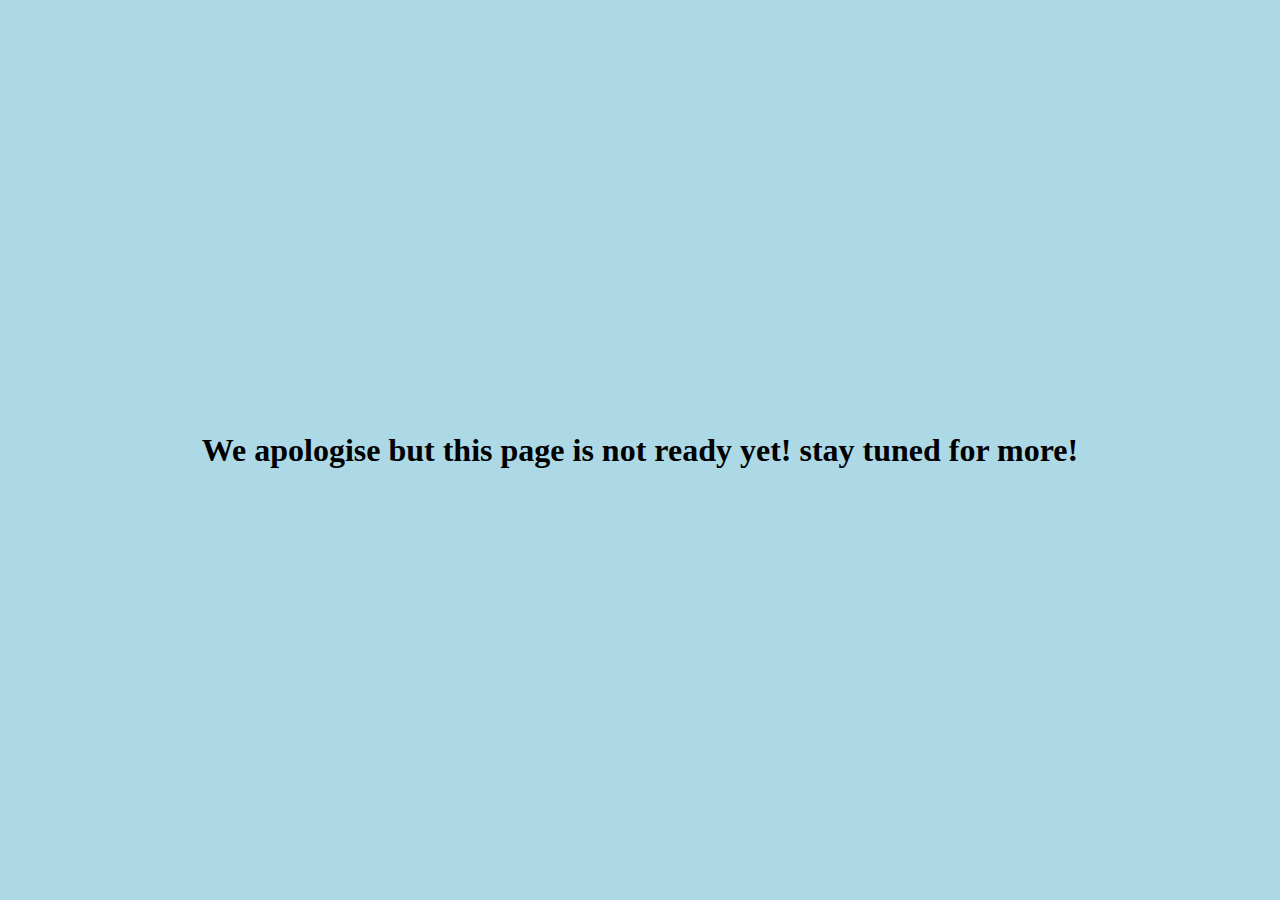
<file: Comingsoon/index.html>
<!DOCTYPE html>
<html>
<head>
	<meta charset="utf-8">
	<meta name="viewport" content="width=device-width, initial-scale=1">
	<title>Coming soon!</title>
    <link rel="stylesheet" type="text/css" href="styles.css">
</head>
<body>
    <div class="container">
    <h1>We apologise but this page is not ready yet! stay tuned for more!</h1>
    </div>
</body>
</html>
</file>
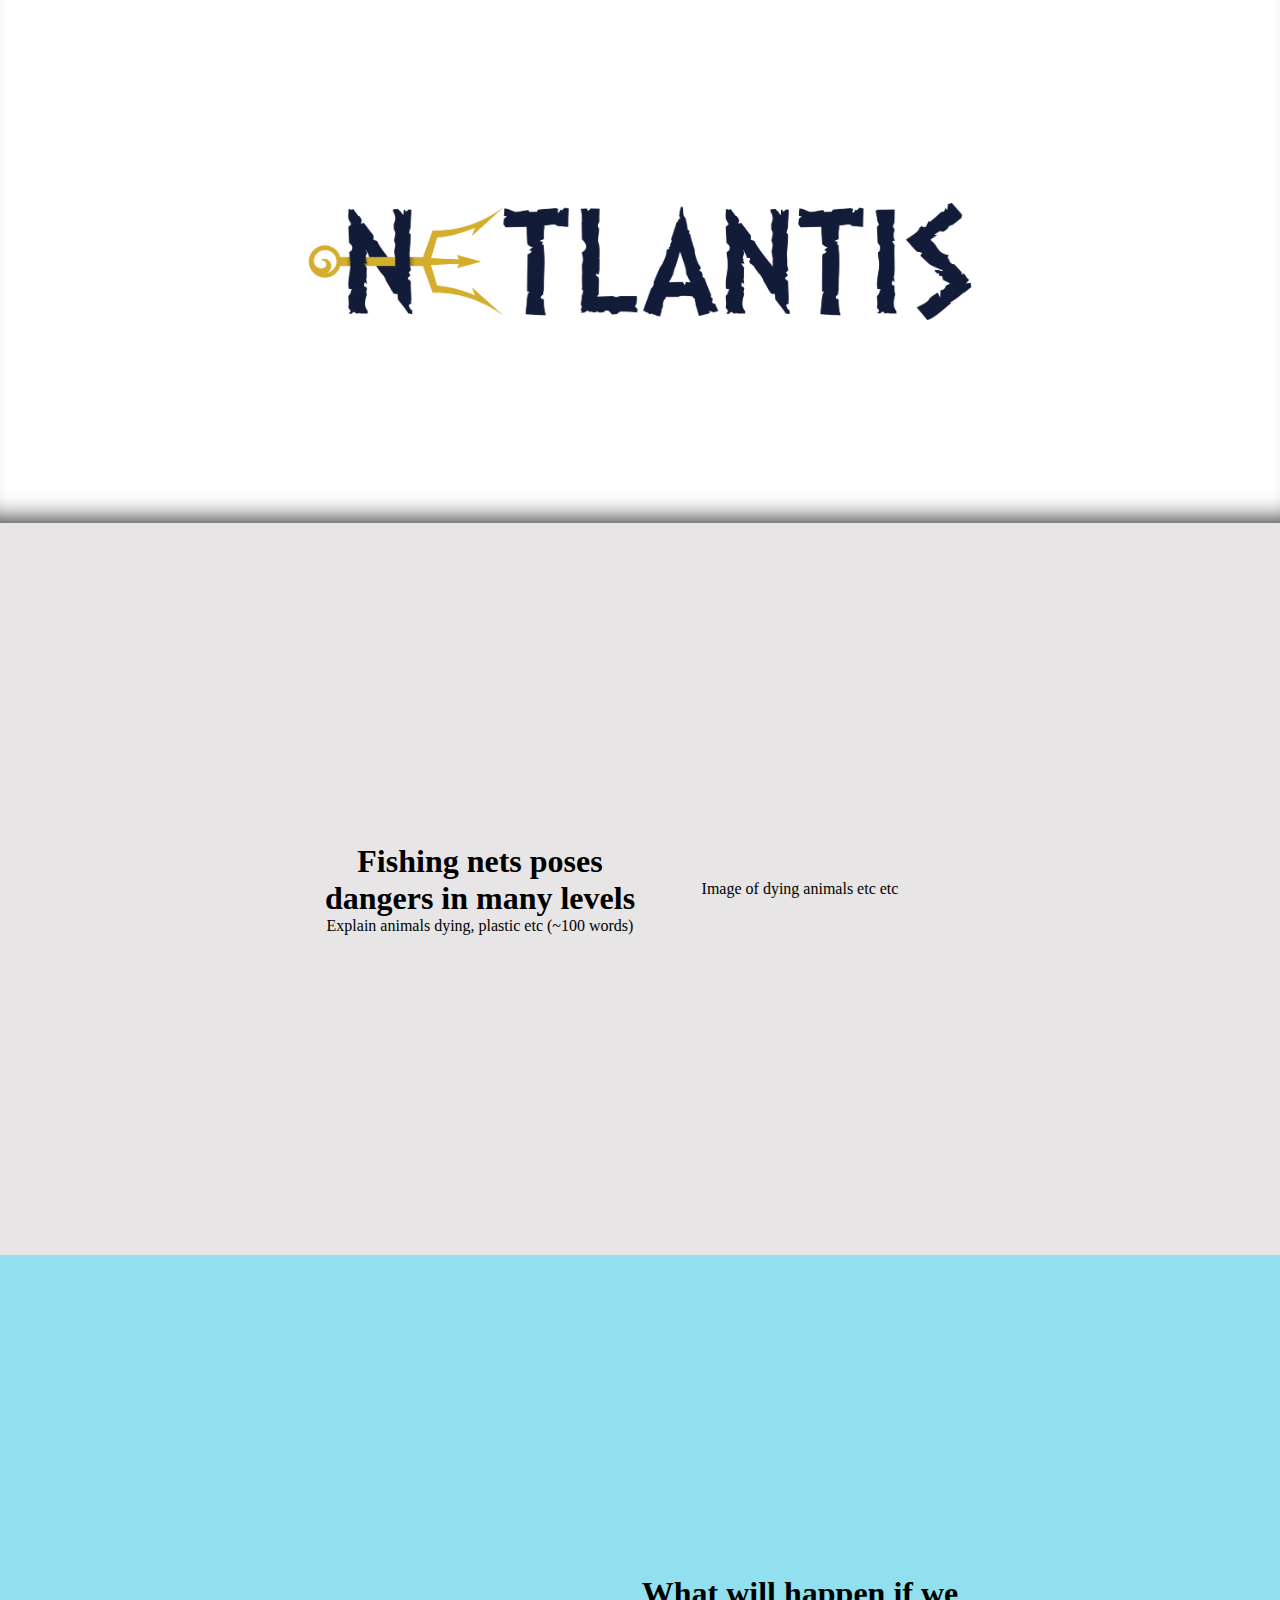
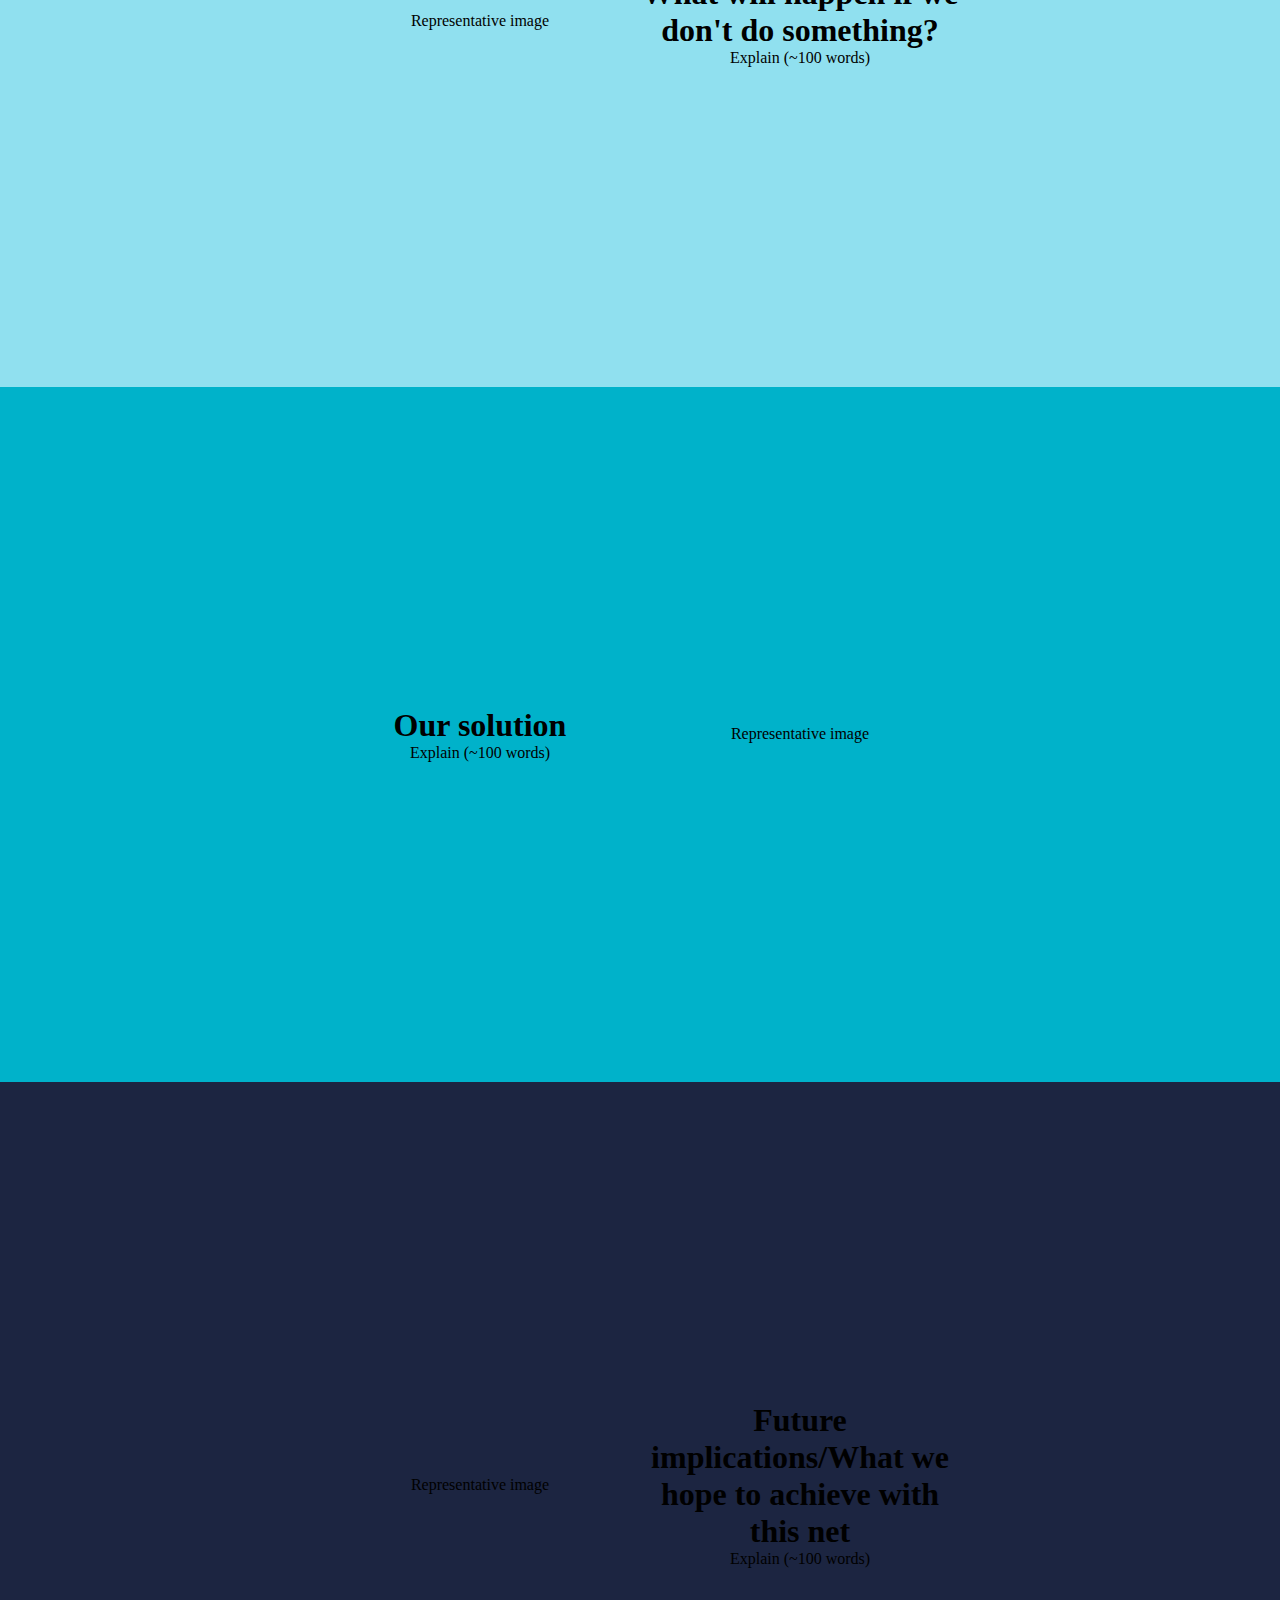
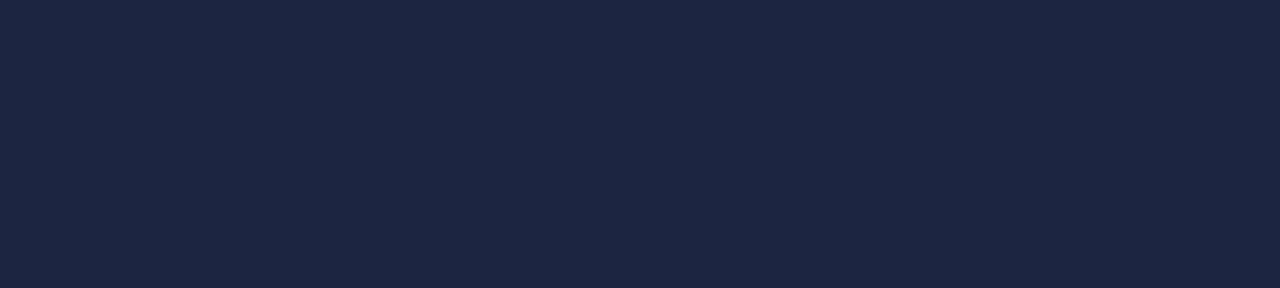
<file: Home page/index.html>
<!DOCTYPE html>
<html>
<head>
	<meta charset="utf-8">
	<meta name="viewport" content="width=device-width, initial-scale=1">
	<title>UCopenhagen</title>
    <link rel="stylesheet" type="text/css" href="style.css">
</head>
<body>
    <div class="header">
        <img src="Logo-Text.png">
    </div>
    <div class="home-container">
        <div class="home-row" style="background-color: #E7E5E5;">
            <div class="home-text">
                <h1>Fishing nets poses dangers in many levels</h1>
                <p>Explain animals dying, plastic etc (~100 words)</p>
            </div>
            <div class="home-image">
                <p>Image of dying animals etc etc</p>
            </div>
        </div>
        <div class="home-row" style="background-color: #90e0ef;">
            <div class="home-text">
                <h1>What will happen if we don't do something?</h1>
                <p>Explain (~100 words)</p>
            </div>
            <div class="home-image">
                <p>Representative image</p>
            </div>
        </div>
        <div class="home-row" style="background-color: #00b2ca;">
            <div class="home-text">
                <h1>Our solution</h1>
                <p>Explain (~100 words)</p>
            </div>
            <div class="home-image">
                <p>Representative image</p>
            </div>
        </div>
        <div class="home-row" style="background-color: #1c2541;">
            <div class="home-text">
                <h1>Future implications/What we hope to achieve with this net</h1>
                <p>Explain (~100 words)</p>
            </div>
            <div class="home-image">
                <p>Representative image</p>
            </div>
        </div>
    </div>
</body>
</html>
</file>
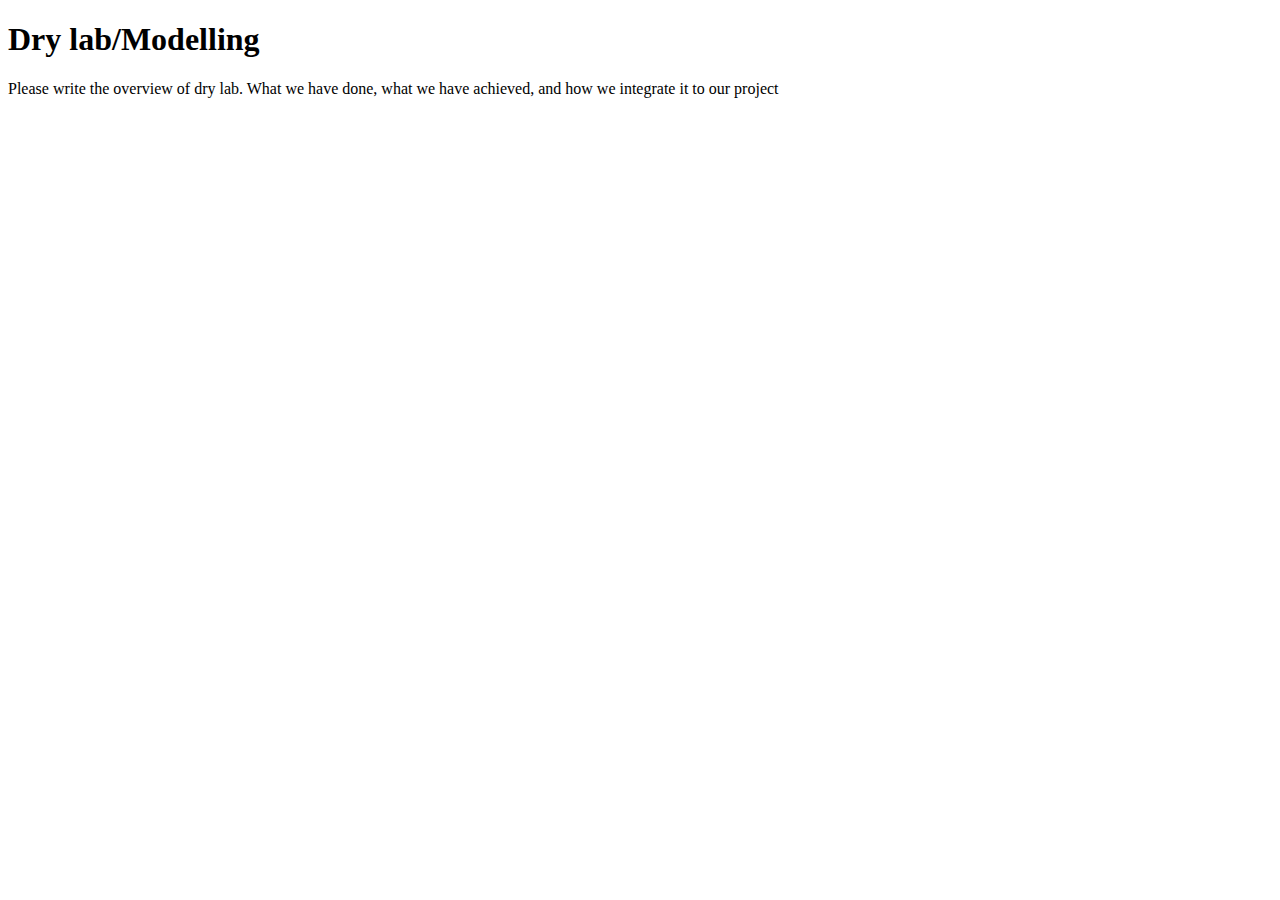
<file: Template 2/index.html>
<!DOCTYPE html>
<html>
<head>
	<meta charset="utf-8">
	<meta name="viewport" content="width=device-width, initial-scale=1">
	<title>Template 2</title>
</head>
<body>

<div class="container">
    <div class="content">
        <div class="overview">
            <h1>Dry lab/Modelling</h1>
            <p>Please write the overview of dry lab. 
                What we have done, what we have achieved, 
                and how we integrate it to our project</p>
        </div>

        <div class="items">
            <h1></h1>
        </div>

        <div class="items">  
            <h1></h1>
        </div>
    </div>
</div>
</body>
</html>
</file>
<file: Comingsoon/styles.css>
html {
    margin: 0;
    width: 100%;
    height: 100%;
}
body {
    margin: auto;
    width: 100%;
    height: 100%;
}

.container {
    display: flex;
    flex-direction: column;
    justify-content: center;
    align-items: center;
    width: 100%;
    height: 100%;
    background: lightblue;
}

h1 {
    margin: auto;
    text-align: center;
}
</file>
<file: Home page/style.css>
* {
    margin: 0;
    box-sizing: border-box;
}

.header {
    width: 100%;
    padding: 10rem;
    display: flex;
    justify-content: center;
    align-items: center;
    box-shadow: 0px -23px 23px -19px rgba(0,0,0,0.8) inset;
    -webkit-box-shadow: 0px -23px 23px -19px rgba(0,0,0,0.8) inset;
    -moz-box-shadow: 0px -23px 23px -19px rgba(0,0,0,0.8) inset;
}

.header > img {
    width: 70%;
}

.home-container {
    display: block;
}
.home-row {
    display: flex;
    flex-wrap: wrap;
    align-items: center;
    justify-content: center; 
    max-width: 100%;
    padding: 20rem 0;
}

.home-row:nth-child(odd) {
    flex-direction: row;
}

.home-row:nth-child(even) {
    flex-direction: row-reverse;
}

.home-image, .home-text {
    width: 25%;
    text-align: center;
}

.home-text > h1 {
    font-size: 2rem;
    width: 100%;
}

.home-text > p {
    font-size: 1rem;
    width: 100%;
}
</file>
